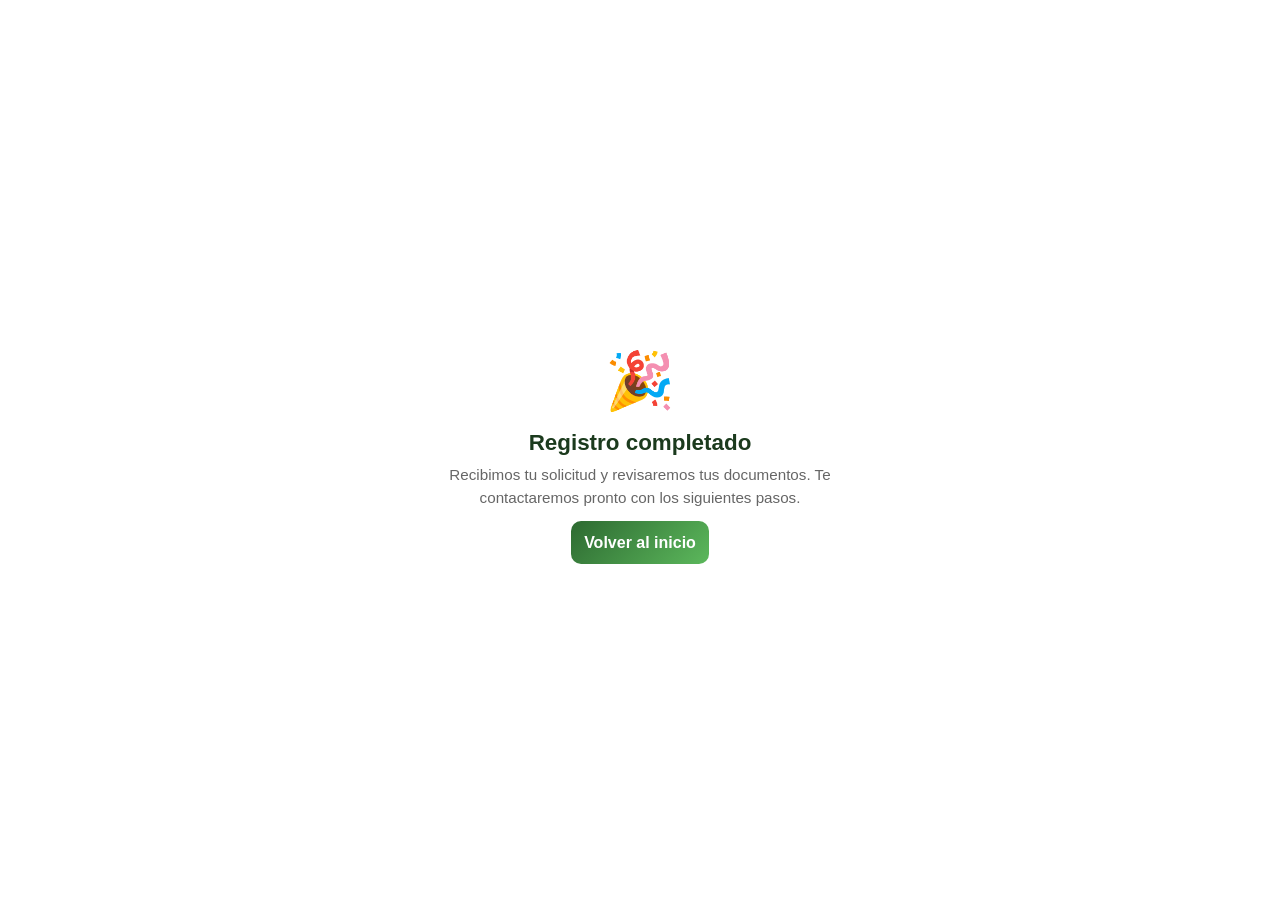
<file: forms/registro_exitoso.html>
<!DOCTYPE html>
<html lang="es">
<head>
  <meta charset="UTF-8" />
  <meta name="viewport" content="width=device-width, initial-scale=1.0" />
  <title>Registro completado | Shizen</title>
  <link rel="stylesheet" href="../css/styles.css" />
  <link rel="stylesheet" href="../css/registro_base.css" />
</head>
<body>
  <main>
    <div class="view success-page document-page">
      <div class="join-right">
        <div class="join-form-wrap success-state">
          <div class="success-icon">🎉</div>
          <h3>Registro completado</h3>
          <p>Recibimos tu solicitud y revisaremos tus documentos. Te contactaremos pronto con los siguientes pasos.</p>
          <a class="btn-primary-full" href="../index.php">Volver al inicio</a>
        </div>
      </div>
    </div>
  </main>
</body>
</html>
</file>
<file: css/styles.css>
/* ── Reinicio y estilos base ──────────────────────────────────────────── */
*, *::before, *::after { box-sizing: border-box; margin: 0; padding: 0; }
html { scroll-behavior: smooth; }
body {
  font-family: 'Inter', sans-serif;
  color: #1a1a1a;
  background: #fff;
  min-height: 100vh;
  overflow-x: hidden;
}
.back-link {
  display: inline-flex;
  align-items: center;
  justify-content: center;
  width: 42px;
  height: 42px;
  padding: 0;
  border: 1px solid #b8d8ba;
  border-radius: 50%;
  background: #f4fbf4 !important;
  color: transparent;
  font-size: 0;
  font-weight: 700;
  text-decoration: none;
  box-shadow: 0 4px 12px rgba(45, 106, 49, .14);
  transition: background .15s, border-color .15s, transform .15s, box-shadow .15s;
}
.btn-back.back-link,
.cat-hero-back.back-link,
.join-back.back-link,
.menu-back.back-link {
  width: 42px;
  height: 42px;
  padding: 0;
  border: 1px solid #b8d8ba;
  border-radius: 50%;
  background: #f4fbf4 !important;
  color: transparent;
  font-size: 0;
  box-shadow: 0 4px 12px rgba(45, 106, 49, .14);
}
.back-link::before {
  content: '';
  width: 10px;
  height: 10px;
  border-left: 2.5px solid #2d6a31;
  border-bottom: 2.5px solid #2d6a31;
  border-radius: 1px;
  transform: rotate(45deg);
  translate: 2px 0;
}
.back-link > img,
.back-link > svg {
  display: none;
}
.back-link:hover {
  background: #e5f4e6;
  border-color: #7db381;
  transform: translateX(-2px);
  box-shadow: 0 6px 16px rgba(45, 106, 49, .2);
}
.login-back.back-link {
  display: inline-flex;
  margin-bottom: 24px;
}
.login-back.back-link:hover {
  background: #e5f4e6;
  border-color: #7db381;
  color: #2d6a31;
}

/* ── Animaciones ──────────────────────────────────────────────────────── */
@keyframes fade-in {
  from { opacity: 0; transform: translateY(16px); }
  to   { opacity: 1; transform: translateY(0); }
}

/* ── Capa de textura ──────────────────────────────────────────────────── */
.textured { position: relative; }
.textured::after {
  content: '';
  position: absolute;
  inset: 0;
  background-image: url("data:image/svg+xml,%3Csvg xmlns='http://www.w3.org/2000/svg' width='200' height='200'%3E%3Cfilter id='noise'%3E%3CfeTurbulence type='fractalNoise' baseFrequency='0.65' numOctaves='3' stitchTiles='stitch'/%3E%3CfeColorMatrix type='saturate' values='0'/%3E%3C/filter%3E%3Crect width='200' height='200' filter='url(%23noise)' opacity='0.06'/%3E%3C/svg%3E");
  pointer-events: none;
  z-index: 1;
}

/* ── Vistas ───────────────────────────────────────────────────────────── */
.view { display: none; animation: fade-in 0.35s ease both; }
.view.active { display: block; }
.hidden { display: none !important; }

/* ── Diseño adaptable ─────────────────────────────────────────────────── */
@media (max-width: 900px) {
  .join-page { grid-template-columns: 1fr; }
  .join-left { display: none; }
  .join-right { padding: 40px 24px; }
}
@media (max-width: 768px) {
  .btn-ingreso { display: none; }
  .btn-hamburger { display: flex; }
  .cat-filter-bar { overflow-x: auto; flex-wrap: nowrap; }
}
@media (max-width: 600px) {
  .items-grid, .promos-grid { grid-template-columns: 1fr; }
  .hero-section { padding: 48px 20px 56px; }
  .info-section { min-height: auto; }
  .glass-cards { grid-template-columns: 1fr; }
  .float-btn { font-size: 0.82rem; padding: 12px 18px; }
}
</file>
<file: css/registro_base.css>
/* Punto de extensión para estilos exclusivos de formularios y registros. */

/* ── Página de unión y registro ───────────────────────────────────────── */
/* Estructura base compartida por todas las páginas de registro. */
.join-page {
  min-height: 100vh;
  display: grid;
  grid-template-columns: 1fr 1fr;
}
.join-left {
  position: relative;
  display: flex;
  align-items: center;
  justify-content: center;
  padding: 60px 40px;
  overflow: hidden;
  min-height: 600px;
}
.join-left-bg {
  position: absolute;
  inset: 0;
  background-size: cover;
  background-position: center;
  opacity: 0.2;
}
/* Los degradados e imágenes de cada tipo de registro se definen en sus respectivos archivos HTML. */
.join-left-content {
  position: relative;
  z-index: 2;
  text-align: center;
  color: #fff;
}
.join-left-logo {
  width: 260px;
  margin: 0 auto 24px;
  display: block;
}
.join-left-badge {
  display: inline-block;
  padding: 5px 14px;
  border-radius: 999px;
  background: rgba(255, 255, 255, 0.2);
  border: 1px solid rgba(255, 255, 255, 0.4);
  font-size: 13px;
  font-weight: 600;
  color: #fff;
  margin-bottom: 22px;
}
.join-left-content h2 {
  font-size: 2rem;
  font-weight: 800;
  margin-bottom: 12px;
  line-height: 1.2;
}
.join-left-content p {
  font-size: 0.95rem;
  color: rgba(255, 255, 255, 0.82);
  margin-bottom: 32px;
  line-height: 1.6;
}
.benefit-grid {
  display: grid;
  grid-template-columns: 1fr 1fr;
  gap: 12px;
}
.benefit-card {
  background: rgba(255, 255, 255, 0.15);
  border: 1px solid rgba(255, 255, 255, 0.25);
  border-radius: 12px;
  padding: 14px;
  text-align: left;
  backdrop-filter: blur(8px);
}
.benefit-card .b-icon {
  font-size: 1.4rem;
  margin-bottom: 6px;
}
.benefit-card .b-title {
  font-size: 0.88rem;
  font-weight: 700;
  color: #fff;
  margin-bottom: 3px;
}
.benefit-card .b-desc {
  font-size: 0.78rem;
  color: rgba(255, 255, 255, 0.75);
}

.join-right {
  background: #fff;
  padding: 60px 48px;
  display: flex;
  align-items: center;
  justify-content: center;
}
.join-form-wrap {
  width: 100%;
  max-width: 440px;
}
.join-back {
  display: flex;
  align-items: center;
  gap: 8px;
  background: none;
  border: none;
  color: #3a8c3f;
  font-size: 14px;
  font-weight: 600;
  cursor: pointer;
  font-family: inherit;
  margin-bottom: 32px;
  padding: 0;
}
.join-back:hover {
  text-decoration: underline;
}
a.join-back,
a.btn-primary-full,
a.btn-join {
  text-decoration: none;
}
.progress-steps {
  display: flex;
  align-items: center;
  gap: 8px;
  margin-bottom: 32px;
}
.step-dot {
  width: 32px;
  height: 32px;
  border-radius: 50%;
  display: flex;
  align-items: center;
  justify-content: center;
  font-size: 14px;
  font-weight: 700;
  border: 2px solid #ddd;
  color: #aaa;
  transition: all 0.2s;
}
.step-dot.done {
  background: #3a8c3f;
  border-color: #3a8c3f;
  color: #fff;
}
.step-dot.active {
  border-color: #3a8c3f;
  color: #3a8c3f;
}
.step-line {
  flex: 1;
  height: 2px;
  background: #eee;
  border-radius: 1px;
}
.step-line.done {
  background: #3a8c3f;
}
.join-form-wrap h2 {
  font-size: 1.6rem;
  font-weight: 800;
  color: #1b3a1d;
  margin-bottom: 6px;
}
.join-form-wrap > .form-sub {
  color: #777;
  font-size: 0.92rem;
  margin-bottom: 28px;
}
.form-group {
  margin-bottom: 18px;
}
.delivery-documents {
  display: grid;
  grid-template-columns: 112px minmax(0, 1fr);
  gap: 16px 18px;
  align-items: start;
  margin-bottom: 22px;
  padding: 20px;
  border: 1px solid #c9dfcb;
  border-radius: 12px;
  background: linear-gradient(
    135deg,
    #f8fdf8 0%,
    #ffffff 65%
  );
  box-shadow: 0 4px 14px rgba(31, 80, 35, 0.08);
  position: relative;
  overflow: hidden;
}
.delivery-documents::before {
  content: "SHIZEN · REPARTIDOR";
  position: absolute;
  top: 0;
  left: 0;
  right: 0;
  padding: 6px 20px;
  background: #2d6a31;
  color: #fff;
  font-size: 0.65rem;
  font-weight: 800;
  letter-spacing: 0.12em;
}
.document-photo,
.document-fields {
  margin-top: 22px;
}
.photo-upload-input {
  position: absolute;
  width: 1px;
  height: 1px;
  overflow: hidden;
  clip: rect(0 0 0 0);
  white-space: nowrap;
}
.document-circle {
  width: 112px;
  height: 112px;
  display: flex;
  flex-direction: column;
  gap: 5px;
  align-items: center;
  justify-content: center;
  border: 2px solid #3a8c3f;
  border-radius: 8px;
  background: #f1faf2;
  color: #2d6a31;
  font-size: 0.74rem;
  font-weight: 700;
  line-height: 1.1;
  text-align: center;
  cursor: pointer;
  transition:
    background 0.2s,
    transform 0.2s;
}
.document-circle:hover {
  background: #e2f3e4;
  transform: translateY(-1px);
}
.document-photo-icon {
  font-size: 1.45rem;
}
.document-photo-preview {
  width: 100%;
  height: 100%;
  border-radius: 6px;
  object-fit: cover;
}
.photo-upload-input:focus-visible + .document-circle {
  outline: 3px solid rgb(255, 111, 0);
  outline-offset: 3px;
}
.document-fields h3 {
  margin: 5px 0 14px;
  color: #1b3a1d;
  font-size: 1.05rem;
  font-weight: 700;
}
.document-fields .form-group:last-child {
  margin-bottom: 0;
}
.document-uploads {
  grid-column: 1 / -1;
  display: grid;
  grid-template-columns: 1fr 1fr;
  gap: 14px;
  padding-top: 16px;
  border-top: 1px solid #d8e9d9;
}
.document-uploads .form-group {
  margin: 0;
  min-width: 0;
}
.document-uploads .form-group label {
  min-height: 32px;
  color: #2b5430;
  font-size: 0.78rem;
  line-height: 1.25;
}
.document-file-input {
  position: absolute;
  width: 1px;
  height: 1px;
  overflow: hidden;
  clip: rect(0 0 0 0);
  white-space: nowrap;
}
.document-file-button {
  display: flex;
  align-items: center;
  width: 100%;
  min-height: 40px;
  padding: 9px 11px;
  border: 1px solid #3a8c3f;
  border-radius: 8px;
  background: #fff;
  color: #2d6a31;
  font-size: 0.78rem;
  font-weight: 700;
  line-height: 1.25;
  cursor: pointer;
  transition:
    background 0.2s,
    color 0.2s;
}
.document-file-button::before {
  content: "↑";
  margin-right: 8px;
  font-size: 1rem;
}
.document-file-button:hover {
  background: #3a8c3f;
  color: #fff;
}
.document-file-input:focus-visible + .document-file-button {
  outline: 3px solid rgba(58, 140, 63, 0.3);
  outline-offset: 2px;
}
.business-hours {
  display: grid;
  grid-template-columns: 1fr 1fr;
  gap: 14px;
}
.form-group label {
  display: block;
  font-size: 13px;
  font-weight: 600;
  color: #444;
  margin-bottom: 6px;
}
.form-input {
  width: 100%;
  padding: 11px 14px;
  border: 1.5px solid #ddd;
  border-radius: 10px;
  font-size: 14px;
  font-family: inherit;
  color: #333;
  outline: none;
  transition:
    border-color 0.2s,
    box-shadow 0.2s;
}
.form-input:focus {
  border-color: #3a8c3f;
  box-shadow: 0 0 0 3px rgba(58, 140, 63, 0.1);
}
.form-input[type="file"] {
  padding: 7px;
  cursor: pointer;
}
.form-input[type="file"]::file-selector-button {
  margin-right: 12px;
  padding: 8px 12px;
  border: 0;
  border-radius: 8px;
  background: #3a8c3f;
  color: #fff;
  font: inherit;
  font-size: 0.85rem;
  font-weight: 600;
  cursor: pointer;
  transition: background 0.2s ease;
}
.form-input[type="file"]::file-selector-button:hover {
  background: #2c6f31;
}
.form-input[type="file"]::file-selector-button:focus-visible {
  outline: 3px solid rgba(58, 140, 63, 0.25);
  outline-offset: 2px;
}
.form-server-error {
  max-width: 440px;
  margin: 20px auto;
  padding: 12px 16px;
  color: #b42318;
  background: #fef3f2;
  border: 1px solid #fecdca;
  border-radius: 10px;
}
.btn-primary-full {
  width: 100%;
  padding: 13px;
  border-radius: 10px;
  border: none;
  background: linear-gradient(135deg, #2d6a31, #5cb85c);
  color: #fff;
  font-size: 1rem;
  font-weight: 700;
  cursor: pointer;
  font-family: inherit;
  transition: opacity 0.2s;
}
.btn-primary-full:hover {
  opacity: 0.88;
}
.step2-benefits {
  background: #f9fefb;
  border-radius: 12px;
  padding: 16px;
  margin-bottom: 20px;
}
.step2-benefits h4 {
  font-size: 0.92rem;
  font-weight: 700;
  color: #2d6a31;
  margin-bottom: 10px;
}
.benefit-item {
  display: flex;
  align-items: flex-start;
  gap: 8px;
  margin-bottom: 8px;
  font-size: 0.88rem;
  color: #444;
}
.benefit-item::before {
  content: "\2713";
  color: #3a8c3f;
  font-weight: 700;
  flex-shrink: 0;
}
.terms-check {
  display: flex;
  align-items: flex-start;
  gap: 10px;
  margin-bottom: 22px;
  font-size: 13px;
  color: #555;
}
.terms-check input {
  margin-top: 2px;
  accent-color: #3a8c3f;
}
@media (max-width: 480px) {
  .business-hours {
    grid-template-columns: 1fr;
    gap: 0;
  }
  .delivery-documents {
    grid-template-columns: 82px minmax(0, 1fr);
    gap: 12px;
    padding: 16px;
  }
  .document-circle {
    width: 82px;
    height: 82px;
    font-size: 0.65rem;
  }
  .document-photo-icon {
    font-size: 1.2rem;
  }
  .document-uploads {
    grid-template-columns: 1fr;
    gap: 12px;
  }
  .document-uploads .form-group label {
    min-height: auto;
  }
}
.success-page {
  display: flex;
  align-items: center;
  justify-content: center;
}
.success-page .join-right {
  width: 100%;
  min-height: 100vh;
}
.success-state {
  text-align: center;
  padding: 20px 0;
}
.success-icon {
  font-size: 3.5rem;
  margin-bottom: 16px;
}
.success-state h3 {
  font-size: 1.4rem;
  font-weight: 800;
  color: #1b3a1d;
  margin-bottom: 8px;
}
.success-state p {
  color: #666;
  font-size: 0.95rem;
  line-height: 1.5;
  margin-bottom: 24px;
}

/* Pantallas de documentos para negocios y repartidores. */
.document-page {
  display: block;
}
.document-form-wrap {
  max-width: 520px;
}
.photo-upload-box {
  margin-bottom: 24px;
}
.photo-upload-wrapper {
  display: flex;
  align-items: center;
  gap: 16px;
  flex-wrap: wrap;
}
.upload-hidden-input {
  position: absolute;
  width: 1px;
  height: 1px;
  overflow: hidden;
  clip: rect(0 0 0 0);
  white-space: nowrap;
}
.photo-upload-button {
  width: 130px;
  height: 130px;
  min-height: 130px;
  border: 2px dashed #2d6a31;
  border-radius: 12px;
  background: #edf8ee;
  color: #1f5a27;
  cursor: pointer;
  position: relative;
  overflow: hidden;
  padding: 6px;
  display: flex;
  align-items: center;
  justify-content: center;
  text-align: center;
  transition: all 0.2s ease;
  flex-shrink: 0;
}
.photo-upload-button:hover {
  background: #e2f3e4;
  border-color: #1f5a27;
  transform: translateY(-2px);
  box-shadow: 0 4px 12px rgba(45, 106, 49, 0.15);
}
.photo-placeholder {
  display: flex;
  flex-direction: column;
  align-items: center;
  justify-content: center;
  gap: 6px;
  font-size: 0.82rem;
  font-weight: 600;
  width: 100%;
  height: 100%;
}
.photo-placeholder .photo-icon {
  font-size: 2rem;
  line-height: 1;
}
.photo-preview-img {
  width: 100%;
  height: 100%;
  object-fit: cover;
  border-radius: 8px;
  display: block;
}
.photo-filename {
  font-size: 0.88rem;
  color: #666;
  font-weight: 500;
  max-width: 280px;
  word-break: break-all;
  line-height: 1.4;
}
.photo-filename.selected {
  color: #2d6a31;
  font-weight: 700;
}
.upload-pdf-button {
  display: flex;
  align-items: center;
  justify-content: center;
  gap: 8px;
  min-height: 46px;
  padding: 10px 14px;
  border: 1px solid #2d6a31;
  border-radius: 10px;
  background: #2d6a31;
  color: #fff;
  font-size: 0.88rem;
  font-weight: 700;
  cursor: pointer;
  text-align: center;
  word-break: break-word;
  transition:
    transform 0.2s,
    background 0.2s,
    color 0.2s;
}
.upload-pdf-button:hover {
  background: #1f5324;
  color: #fff;
  transform: translateY(-1px);
}
.upload-pdf-button.uploaded {
  background: #1b5e20;
  border-color: #1b5e20;
  color: #fff;
}
.upload-hidden-input:focus-visible + label,
.upload-hidden-input:focus-visible
  + .photo-upload-wrapper
  .photo-upload-button {
  outline: 3px solid rgba(58, 140, 63, 0.4);
  outline-offset: 3px;
}
.document-upload-grid {
  display: grid;
  grid-template-columns: 1fr 1fr;
  gap: 16px;
  margin-bottom: 24px;
}
.document-upload-item {
  display: grid;
  gap: 7px;
}
.document-upload-item > span {
  min-height: 34px;
  color: #2b5430;
  font-size: 0.8rem;
  font-weight: 700;
  line-height: 1.3;
}
@media (max-width: 480px) {
  .document-upload-grid {
    grid-template-columns: 1fr;
  }
}
</file>
